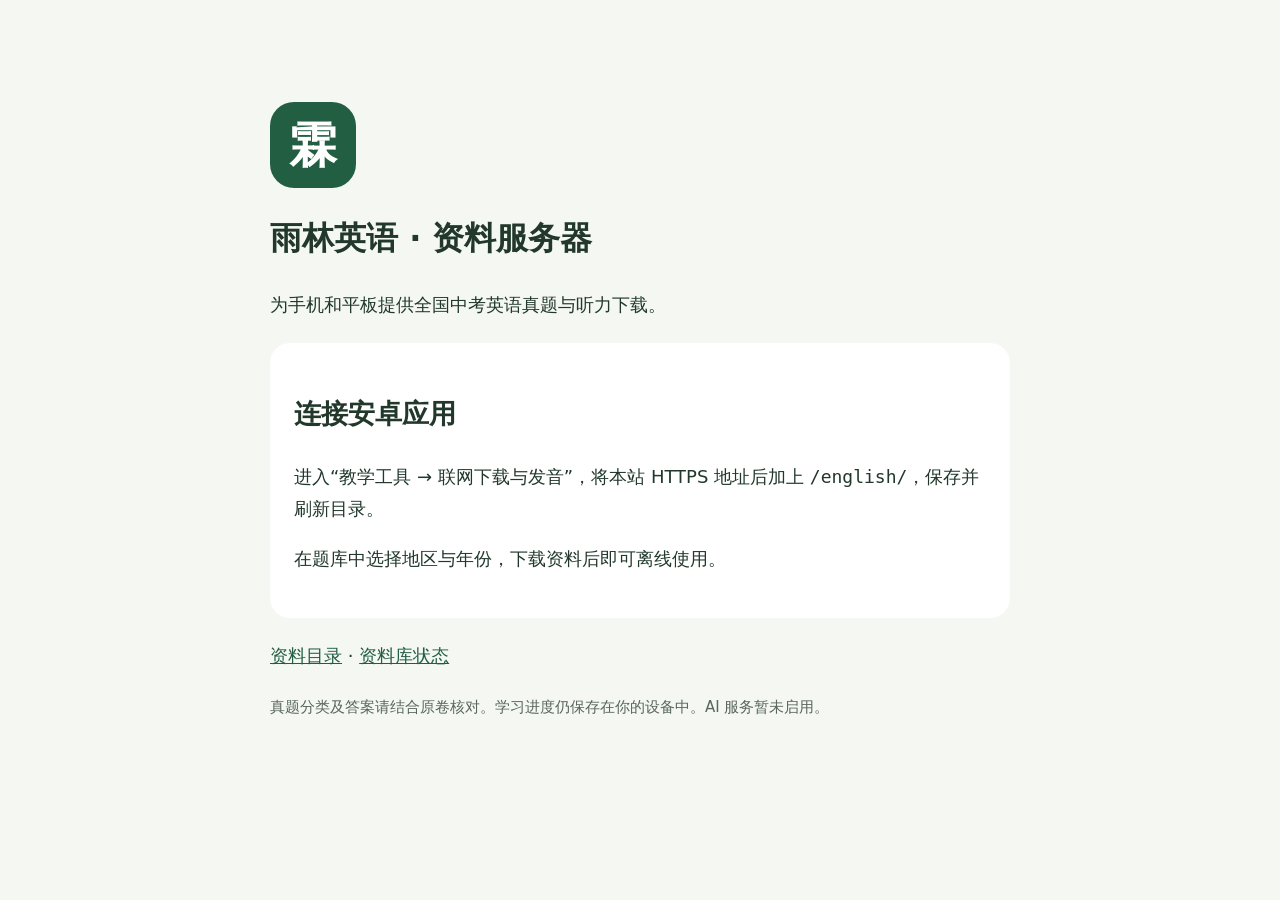
<file: server/site/index.html>
<!doctype html><html lang="zh-CN"><meta charset="utf-8"><meta name="viewport" content="width=device-width,initial-scale=1"><title>雨林英语 · 资料服务器</title><style>body{margin:0;background:#f4f7f2;color:#21382b;font:18px/1.8 system-ui,sans-serif}main{max-width:740px;margin:8vh auto;padding:30px}b.logo{display:inline-block;background:#225f42;color:white;font-size:48px;width:86px;text-align:center;border-radius:24px}h1{font-size:32px}a{color:#225f42}.card{background:white;border-radius:20px;padding:24px;margin:22px 0}code{overflow-wrap:anywhere}small{color:#58665d}</style><main><b class="logo">霖</b><h1>雨林英语 · 资料服务器</h1><p>为手机和平板提供全国中考英语真题与听力下载。</p><div class="card"><h2>连接安卓应用</h2><p>进入“教学工具 → 联网下载与发音”，将本站 HTTPS 地址后加上 <code>/english/</code>，保存并刷新目录。</p><p>在题库中选择地区与年份，下载资料后即可离线使用。</p></div><p><a href="/english/manifest.json">资料目录</a> · <a href="/api/status">资料库状态</a></p><small>真题分类及答案请结合原卷核对。学习进度仍保存在你的设备中。AI 服务暂未启用。</small></main></html>
</file>
